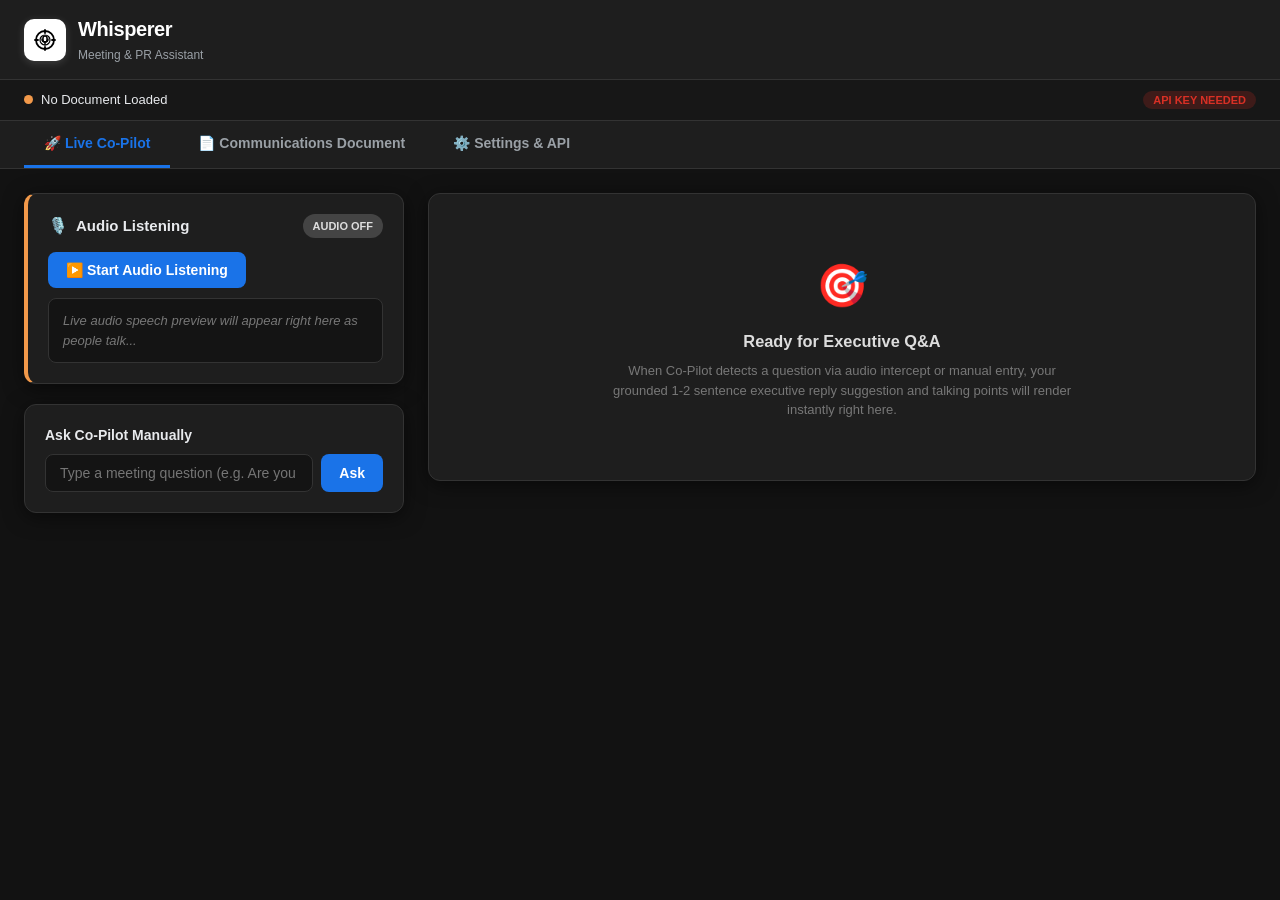
<file: index.html>
<!DOCTYPE html>
<html lang="en">
<head>
  <meta charset="UTF-8">
  <meta name="viewport" content="width=device-width, initial-scale=1.0">
  <title>Whisperer: PR Assistant (Standalone Executive Dashboard)</title>
  <link rel="stylesheet" href="styles.css">
</head>
<body>
  <div class="app-container">
    <!-- Header -->
    <header class="app-header">
      <div class="header-brand">
        <div class="logo-icon white-badge">
          <svg width="24" height="24" viewBox="0 0 24 24" fill="none" stroke="#000" stroke-width="2" stroke-linecap="round" stroke-linejoin="round">
            <circle cx="12" cy="12" r="9" stroke="#000" stroke-width="1.8"/>
            <circle cx="12" cy="12" r="5" stroke="#000" stroke-width="1.2"/>
            <line x1="12" y1="2" x2="12" y2="5" stroke="#000" stroke-width="1.8"/>
            <line x1="12" y1="19" x2="12" y2="22" stroke="#000" stroke-width="1.8"/>
            <line x1="2" y1="12" x2="5" y2="12" stroke="#000" stroke-width="1.8"/>
            <line x1="19" y1="12" x2="22" y2="12" stroke="#000" stroke-width="1.8"/>
            <rect x="10" y="8" width="4" height="6" rx="2" fill="#fff" stroke="#000" stroke-width="1.5"/>
            <path d="M9 11a3 3 0 0 0 6 0" stroke="#000" stroke-width="1.5"/>
            <line x1="12" y1="14" x2="12" y2="17" stroke="#000" stroke-width="1.5"/>
          </svg>
        </div>
        <div class="brand-text">
          <h1>Whisperer</h1>
          <span class="subtitle">Meeting & PR Assistant</span>
        </div>
      </div>
      <div class="header-actions"></div>
    </header>

    <!-- Status Bar -->
    <div class="status-bar">
      <div class="status-indicator">
        <span id="doc-status-dot" class="dot warning"></span>
        <span id="doc-status-text">No Document Loaded</span>
      </div>
      <div>
        <span id="api-badge" class="badge missing">API Key Needed</span>
      </div>
    </div>

    <!-- Navigation Tabs -->
    <nav class="tabs-nav">
      <button class="tab-btn active" data-tab="live-tab">🚀 Live Co-Pilot</button>
      <button class="tab-btn" data-tab="doc-tab">📄 Communications Document</button>
      <button class="tab-btn" data-tab="settings-tab">⚙️ Settings & API</button>
    </nav>

    <!-- Main Content Area -->
    <main class="content-area">
      <!-- LIVE CO-PILOT TAB -->
      <section id="live-tab" class="tab-content active">
        <div class="split-grid">
          <!-- Left Column: Audio Listening & Manual Q&A -->
          <div class="left-col">
            <!-- Audio Listening Control Card -->
            <div class="card audio-listener-card" id="audio-listener-card">
              <div class="card-header">
                <div style="display:flex; align-items:center; gap:8px;">
                  <span style="font-size:16px;">🎙️</span>
                  <span style="font-weight:600; font-size:15px;">Audio Listening</span>
                </div>
                <span class="badge badge-audio-off" id="audio-status-badge">Audio OFF</span>
              </div>
              <div style="display:flex; gap:8px; align-items:center; margin:10px 0;">
                <button class="btn btn-audio-start" id="start-audio-btn">▶️ Start Audio Listening</button>
                <button class="btn btn-audio-stop hidden" id="stop-audio-btn" style="background:#d93025; color:#fff;">⏹️ Stop Listening</button>
              </div>
              <div class="audio-live-preview" id="audio-live-preview">
                <i style="color:#777;">Live audio speech preview will appear right here as people talk...</i>
              </div>
            </div>

            <!-- Manual Question Input -->
            <div class="card">
              <label for="manual-question-input" style="font-weight:600; display:block; margin-bottom:8px;">Ask Co-Pilot Manually</label>
              <div style="display:flex; gap:8px;">
                <input type="text" id="manual-question-input" class="form-control" placeholder="Type a meeting question (e.g. Are you deprecating AMP?)...">
                <button id="ask-btn" class="btn btn-primary">Ask</button>
              </div>
            </div>
          </div>

          <!-- Right Column: Active Grounded Reply Card & Follow-ups -->
          <div class="right-col">
            <div id="active-reply-container" class="card" style="min-height:280px;">
              <div style="text-align:center; padding:40px 20px; color:#777;">
                <div style="font-size:42px; margin-bottom:12px;">🎯</div>
                <h3 style="color:#ddd; margin-bottom:8px;">Ready for Executive Q&A</h3>
                <p style="font-size:13px; max-width:460px; margin:0 auto; line-height:1.5;">
                  When Co-Pilot detects a question via audio intercept or manual entry, your grounded 1-2 sentence executive reply suggestion and talking points will render instantly right here.
                </p>
              </div>
            </div>

            <div id="followup-card-container"></div>
          </div>
        </div>
      </section>

      <!-- GROUNDING DOCUMENT TAB -->
      <section id="doc-tab" class="tab-content">
        <div class="card" style="max-width:900px; margin:0 auto;">
          <div class="card-header">
            <h3>Communications Document (PR & FAQ Grounding)</h3>
            <span id="doc-word-count" class="badge" style="background:#333; color:#aaa;">0 words</span>
          </div>
          <p style="color:#aaa; margin-bottom:16px;">
            Upload or paste your official press release, Q&A sheet, product launch briefing, or talking points to ground Gemini replies. Stored locally in your browser.
          </p>

          <div style="display:flex; gap:12px; margin-bottom:16px;">
            <label for="doc-file-input" class="btn btn-secondary" style="cursor:pointer;">
              📁 Upload Text File (.txt, .md, .json, .csv)
            </label>
            <input type="file" id="doc-file-input" accept=".txt,.md,.json,.csv,.html,.xml,text/plain" hidden>
            <button id="load-sample-doc-btn" class="btn btn-outline">⚡ Load Sample FAQ</button>
          </div>

          <div class="form-group">
            <label for="doc-text-input">Document Content</label>
            <textarea id="doc-text-input" class="form-control" rows="14" placeholder="Paste your grounded communications document text here..."></textarea>
          </div>

          <div style="display:flex; justify-content:space-between; align-items:center;">
            <span id="doc-last-updated" class="text-muted">Not saved</span>
            <button id="save-doc-btn" class="btn btn-primary">💾 Save Document</button>
          </div>
        </div>
      </section>

      <!-- SETTINGS & API TAB -->
      <section id="settings-tab" class="tab-content">
        <div class="card" style="max-width:700px; margin:0 auto;">
          <div class="card-header">
            <h3>Gemini API Configuration & Settings</h3>
          </div>
          <p style="color:#aaa; margin-bottom:20px;">
            Your API key and preferences are automatically saved in your browser's local storage (`localStorage`). No corporate extension rules can block or clear them.
          </p>

          <div class="form-group">
            <label for="api-key-input">Gemini API Key</label>
            <div style="display:flex; gap:8px;">
              <input type="password" id="api-key-input" class="form-control" placeholder="AIzaSy...">
              <button type="button" id="toggle-key-visibility" class="btn btn-secondary">👁️</button>
            </div>
            <span style="font-size:12px; color:#777; margin-top:4px; display:block;">Keystrokes auto-save instantly as you type or paste.</span>
          </div>

          <div class="form-group">
            <label for="model-select">Model Selection</label>
            <div style="display:flex; gap:8px;">
              <select id="model-select" class="form-control">
                <option value="gemini-2.0-flash">gemini-2.0-flash (Recommended - High Intelligence & Speed)</option>
                <option value="gemini-1.5-flash">gemini-1.5-flash</option>
                <option value="gemini-1.5-pro">gemini-1.5-pro</option>
              </select>
              <button type="button" id="fetch-models-btn" class="btn btn-secondary" style="white-space:nowrap;">🔄 Fetch Models</button>
            </div>
          </div>

          <div class="form-group" style="display:flex; align-items:center; gap:12px; margin-top:20px;">
            <input type="checkbox" id="auto-generate-toggle" checked style="width:18px; height:18px;">
            <label for="auto-generate-toggle" style="margin:0; cursor:pointer;">Automatically generate grounded replies when a question is detected</label>
          </div>

          <div style="display:flex; justify-content:space-between; margin-top:24px; border-top:1px solid #333; padding-top:16px;">
            <button type="button" id="test-connection-btn" class="btn btn-secondary">🔌 Test API Connection</button>
            <button type="button" id="save-settings-btn" class="btn btn-primary">💾 Save Settings</button>
          </div>
        </div>
      </section>
    </main>
  </div>

  <script type="module" src="app.js"></script>
</body>
</html>
</file>
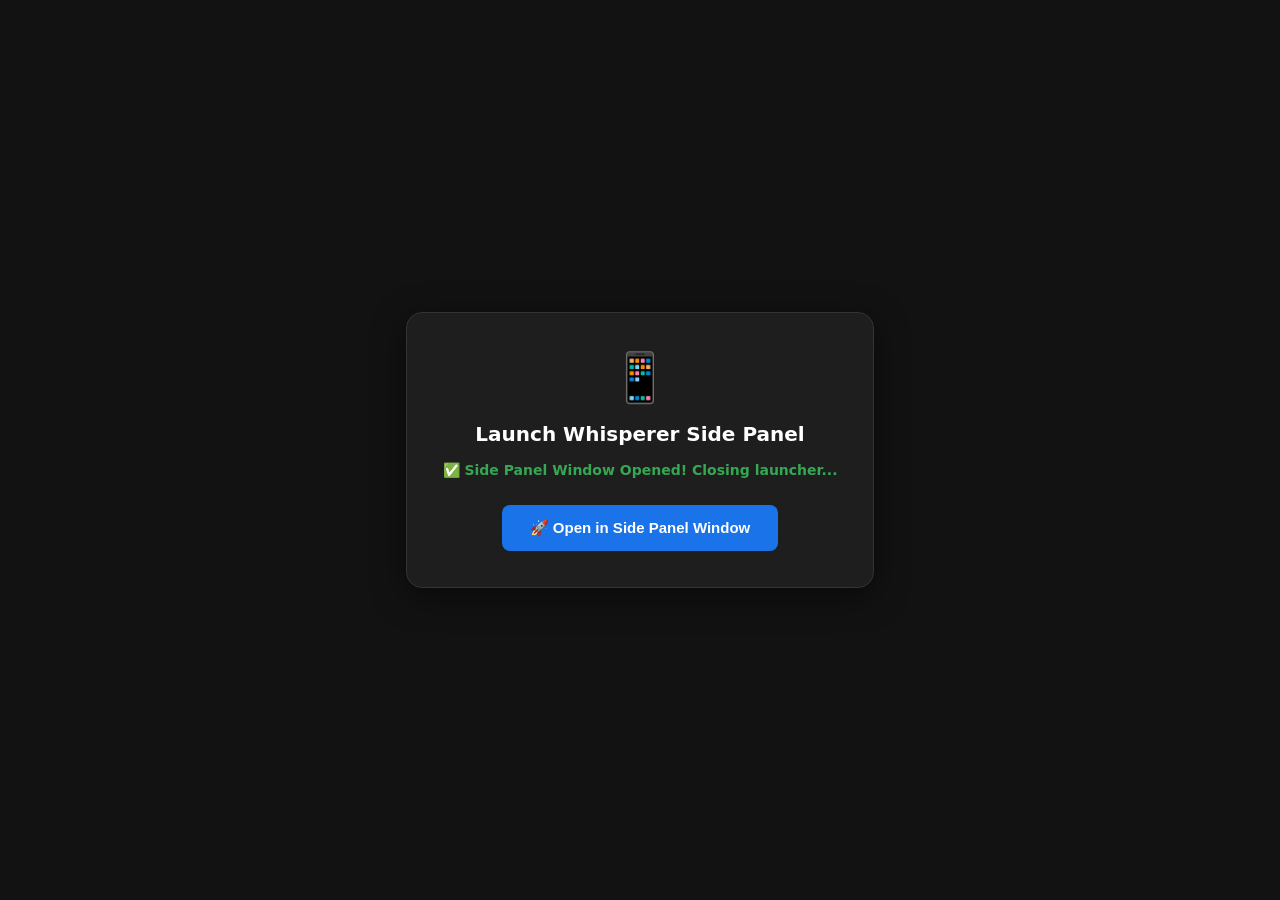
<file: launcher.html>
<!DOCTYPE html>
<html lang="en">
<head>
  <meta charset="UTF-8">
  <title>Launch Whisperer Side Panel</title>
  <style>
    body { font-family: system-ui, -apple-system, sans-serif; background: #121212; color: #fff; display: flex; flex-direction: column; align-items: center; justify-content: center; height: 100vh; margin: 0; }
    .card { background: #1e1e1e; border: 1px solid #333; border-radius: 16px; padding: 36px; text-align: center; max-width: 440px; box-shadow: 0 8px 32px rgba(0,0,0,0.5); }
    h1 { font-size: 20px; margin-bottom: 10px; }
    p { font-size: 14px; color: #aaa; margin-bottom: 24px; line-height: 1.5; }
    .btn { background: #1a73e8; color: #fff; font-weight: 600; font-size: 15px; padding: 14px 28px; border-radius: 8px; border: none; cursor: pointer; transition: background 0.2s; }
    .btn:hover { background: #1557b0; }
  </style>
</head>
<body>
  <div class="card">
    <div style="font-size: 48px; margin-bottom: 16px;">📱</div>
    <h1>Launch Whisperer Side Panel</h1>
    <p id="status-msg">Launching the Whisperer Executive Dashboard as a neat, vertical right-hand side panel window...</p>
    <button class="btn" onclick="openSidePanelAndClose()">🚀 Open in Side Panel Window</button>
  </div>
  <script>
    function openSidePanelAndClose() {
      const left = window.screen.availWidth - 460;
      const popup = window.open('whisperer_single_file.html', 'WhispererSidePanel', 'width=450,height=880,left=' + left + ',top=30,resizable=yes,scrollbars=yes,status=no,menubar=no,toolbar=no,location=no');
      if (popup) {
        document.getElementById('status-msg').innerHTML = '<span style="color:#34a853; font-weight:600;">✅ Side Panel Window Opened! Closing launcher...</span>';
        setTimeout(() => {
          try { window.close(); } catch(e) {}
        }, 300);
      } else {
        document.getElementById('status-msg').innerHTML = '<span style="color:#f2994a;">⚠️ Pop-up blocked by browser on auto-launch. Please click the button below:</span>';
      }
    }

    window.addEventListener('DOMContentLoaded', () => {
      setTimeout(openSidePanelAndClose, 150);
    });
  </script>
</body>
</html>
</file>
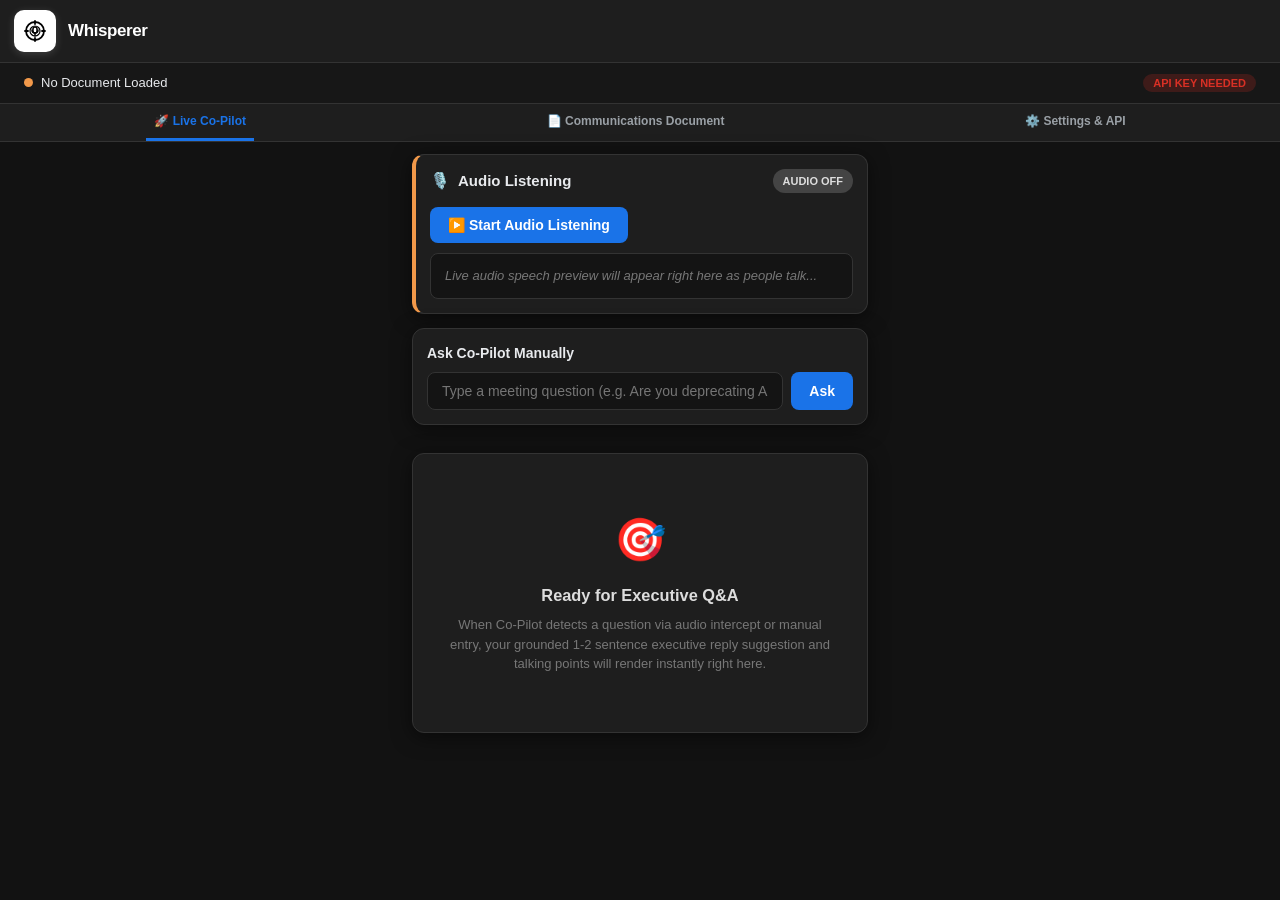
<file: whisperer_single_file.html>
<!DOCTYPE html>
<html lang="en">
<head>
  <meta charset="UTF-8">
  <meta name="viewport" content="width=device-width, initial-scale=1.0">
  <title>Whisperer: PR Assistant (Standalone Executive Dashboard)</title>
  <style>
:root {
  --primary-color: #1a73e8;
  --primary-hover: #1557b0;
  --primary-light: rgba(26, 115, 232, 0.15);
  --bg-color: #121212;
  --card-bg: #1e1e1e;
  --card-header-bg: #252525;
  --text-color: #e8eaed;
  --text-muted: #9aa0a6;
  --border-color: #333333;
  --radius: 12px;
  --shadow: 0 4px 20px rgba(0, 0, 0, 0.5);
  --success-color: #34a853;
  --warning-color: #f2994a;
  --danger-color: #d93025;
  --font-family: -apple-system, BlinkMacSystemFont, "Segoe UI", Roboto, Helvetica, Arial, sans-serif;
}

* {
  box-sizing: border-box;
  margin: 0;
  padding: 0;
}

body {
  font-family: var(--font-family);
  background-color: var(--bg-color);
  color: var(--text-color);
  font-size: 14px;
  line-height: 1.5;
  min-height: 100vh;
  display: flex;
  flex-direction: column;
}

/* Header */
.app-header {
  display: flex;
  align-items: center;
  justify-content: space-between;
  padding: 14px 24px;
  background-color: var(--card-bg);
  border-bottom: 1px solid var(--border-color);
  box-shadow: 0 2px 12px rgba(0,0,0,0.4);
}

.header-brand {
  display: flex;
  align-items: center;
  gap: 12px;
}

.logo-icon.white-badge {
  display: flex;
  align-items: center;
  justify-content: center;
  width: 42px;
  height: 42px;
  background: #ffffff;
  border-radius: 10px;
  box-shadow: 0 2px 8px rgba(255,255,255,0.15);
}

.brand-text h1 {
  font-size: 20px;
  font-weight: 700;
  color: #fff;
  letter-spacing: -0.4px;
}

.brand-text .subtitle {
  font-size: 12px;
  color: var(--text-muted);
  font-weight: 500;
}

.header-actions {
  display: flex;
  align-items: center;
  gap: 16px;
}

.btn-toggle {
  display: inline-flex;
  align-items: center;
  gap: 8px;
  padding: 8px 16px;
  border-radius: 20px;
  font-weight: 600;
  font-size: 13px;
  border: 1px solid transparent;
  cursor: pointer;
  transition: all 0.2s;
}

.btn-toggle.active {
  background: rgba(52, 168, 83, 0.15);
  color: #34a853;
  border-color: #34a853;
}

.btn-toggle.paused {
  background: rgba(242, 153, 74, 0.15);
  color: #f2994a;
  border-color: #f2994a;
}

/* Status Bar */
.status-bar {
  display: flex;
  align-items: center;
  justify-content: space-between;
  padding: 10px 24px;
  background-color: #171717;
  border-bottom: 1px solid var(--border-color);
  font-size: 13px;
}

.status-indicator {
  display: flex;
  align-items: center;
  gap: 8px;
}

.dot {
  width: 9px;
  height: 9px;
  border-radius: 50%;
  display: inline-block;
}

.dot.success { background-color: var(--success-color); box-shadow: 0 0 8px var(--success-color); }
.dot.warning { background-color: var(--warning-color); }
.dot.danger { background-color: var(--danger-color); }

.badge {
  padding: 3px 10px;
  border-radius: 12px;
  font-size: 11px;
  font-weight: 600;
  text-transform: uppercase;
}

.badge.connected { background-color: rgba(52, 168, 83, 0.2); color: var(--success-color); }
.badge.missing { background-color: rgba(217, 48, 37, 0.2); color: var(--danger-color); }

/* Navigation Tabs */
.tabs-nav {
  display: flex;
  background-color: var(--card-bg);
  border-bottom: 1px solid var(--border-color);
  padding: 0 24px;
  gap: 8px;
}

.tab-btn {
  background: none;
  border: none;
  padding: 14px 20px;
  font-size: 14px;
  font-weight: 600;
  color: var(--text-muted);
  cursor: pointer;
  display: flex;
  align-items: center;
  gap: 8px;
  border-bottom: 3px solid transparent;
  transition: all 0.2s;
}

.tab-btn:hover {
  color: var(--text-color);
}

.tab-btn.active {
  color: var(--primary-color);
  border-bottom-color: var(--primary-color);
}

/* Main Layout Grid */
.content-area {
  flex: 1;
  padding: 24px;
  max-width: 1400px;
  margin: 0 auto;
  width: 100%;
}

.tab-content {
  display: none;
}

.tab-content.active {
  display: block;
}

.split-grid {
  display: grid;
  grid-template-columns: 380px 1fr;
  gap: 24px;
  align-items: start;
}

@media (max-width: 1000px) {
  .split-grid {
    grid-template-columns: 1fr;
    gap: 16px;
  }
  .content-area {
    padding: 14px;
  }
  .app-header {
    padding: 10px 14px;
  }
  .tabs-nav {
    padding: 0 10px;
    overflow-x: auto;
  }
  .tab-btn {
    padding: 10px 12px;
    font-size: 13px;
    white-space: nowrap;
  }
  .card {
    padding: 14px;
    margin-bottom: 14px;
  }
}

/* Side Panel Layout Mode (Nice & Tidy Vertical Formatting) */
body.sidepanel-mode .content-area {
  max-width: 480px !important;
  padding: 12px !important;
}

body.sidepanel-mode .split-grid {
  grid-template-columns: 1fr !important;
  gap: 14px !important;
}

body.sidepanel-mode .app-header {
  padding: 10px 14px !important;
}

body.sidepanel-mode .brand-text h1 {
  font-size: 17px !important;
}

body.sidepanel-mode .brand-text .subtitle {
  display: none !important;
}

body.sidepanel-mode .tabs-nav {
  padding: 0 8px !important;
  justify-content: space-around !important;
}

body.sidepanel-mode .tab-btn {
  padding: 10px 8px !important;
  font-size: 12px !important;
}

body.sidepanel-mode .card {
  padding: 14px !important;
  margin-bottom: 14px !important;
}

/* Cards */
.card {
  background-color: var(--card-bg);
  border: 1px solid var(--border-color);
  border-radius: var(--radius);
  padding: 20px;
  margin-bottom: 20px;
  box-shadow: var(--shadow);
}

.card-header {
  display: flex;
  align-items: center;
  justify-content: space-between;
  margin-bottom: 14px;
}

.card-header h3 {
  font-size: 16px;
  font-weight: 600;
}

/* Audio Intercept Box */
.audio-listener-card {
  border-left: 4px solid var(--warning-color);
}

.audio-listener-card.listening {
  border-left-color: var(--success-color);
  box-shadow: 0 0 16px rgba(52, 168, 83, 0.15);
}

.badge-audio-off {
  background-color: #444;
  color: #ddd;
  font-size: 11px;
  padding: 4px 10px;
  border-radius: 12px;
}

.badge-audio-on {
  background-color: var(--success-color);
  color: #fff;
  font-size: 11px;
  padding: 4px 10px;
  border-radius: 12px;
  animation: pulse-badge 1.5s infinite;
}

@keyframes pulse-badge {
  0% { opacity: 1; }
  50% { opacity: 0.65; }
  100% { opacity: 1; }
}

.btn-audio-start {
  background: var(--primary-color);
  color: #fff;
  font-weight: 600;
  font-size: 13px;
  padding: 10px 18px;
  border-radius: 8px;
  border: none;
  cursor: pointer;
  display: inline-flex;
  align-items: center;
  gap: 8px;
  transition: background 0.2s;
}

.btn-audio-start:hover {
  background: var(--primary-hover);
}

.audio-live-preview {
  background: rgba(0, 0, 0, 0.35);
  border-radius: 8px;
  padding: 12px 14px;
  font-size: 13px;
  min-height: 44px;
  display: flex;
  align-items: center;
  word-break: break-word;
  border: 1px solid #333;
}

/* Live Feed & Reply Area */
.transcript-box {
  max-height: 340px;
  overflow-y: auto;
  background: #151515;
  border: 1px solid #2d2d2d;
  border-radius: 8px;
  padding: 12px;
  font-size: 13px;
}

.transcript-item {
  margin-bottom: 8px;
  padding-bottom: 8px;
  border-bottom: 1px solid #222;
  line-height: 1.4;
}

.transcript-item .speaker {
  font-weight: 600;
  color: #8ab4f8;
}

.transcript-item .time {
  color: #666;
  font-size: 11px;
}

/* Reply Card */
.reply-card {
  border-left: 5px solid #555;
}

.reply-card.state-ready {
  border-left-color: var(--primary-color);
  background: #23272e;
}

.reply-card.state-generating {
  border-left-color: var(--warning-color);
}

.reply-card.state-error {
  border-left-color: var(--danger-color);
}

.confidence-badge {
  padding: 4px 12px;
  border-radius: 14px;
  font-size: 12px;
  font-weight: 700;
}

.confidence-badge.conf-high { background: rgba(52, 168, 83, 0.25); color: #4ade80; }
.confidence-badge.conf-medium { background: rgba(242, 153, 74, 0.25); color: #fbbf24; }
.confidence-badge.conf-low { background: rgba(217, 48, 37, 0.25); color: #f87171; }

.detected-question {
  background: rgba(0, 0, 0, 0.25);
  padding: 12px 16px;
  border-radius: 8px;
  font-size: 15px;
  margin-bottom: 16px;
  border-left: 3px solid #666;
}

.suggested-reply-text {
  font-size: 17px;
  font-weight: 500;
  line-height: 1.5;
  color: #fff;
  margin-bottom: 14px;
}

.bullet-list {
  padding-left: 20px;
  margin-bottom: 16px;
}

.bullet-list li {
  margin-bottom: 6px;
  color: #ccc;
  font-size: 14px;
}

/* Form Controls */
.form-group {
  margin-bottom: 18px;
}

.form-group label {
  display: block;
  font-weight: 600;
  margin-bottom: 6px;
  font-size: 13px;
}

.form-control {
  width: 100%;
  padding: 10px 14px;
  background: #141414;
  border: 1px solid var(--border-color);
  border-radius: 8px;
  color: #fff;
  font-size: 14px;
  transition: border 0.2s;
}

.form-control:focus {
  outline: none;
  border-color: var(--primary-color);
}

.btn {
  display: inline-flex;
  align-items: center;
  justify-content: center;
  gap: 8px;
  padding: 10px 18px;
  border-radius: 8px;
  font-weight: 600;
  font-size: 14px;
  border: none;
  cursor: pointer;
  transition: all 0.2s;
}

.btn-primary { background: var(--primary-color); color: #fff; }
.btn-primary:hover { background: var(--primary-hover); }
.btn-secondary { background: #333; color: #fff; }
.btn-secondary:hover { background: #444; }
.btn-outline { background: transparent; border: 1px solid var(--border-color); color: var(--text-color); }
.btn-outline:hover { background: #2a2a2a; }

.hidden { display: none !important; }

</style>
</head>
<body>
  <div class="app-container">
    <!-- Header -->
    <header class="app-header">
      <div class="header-brand">
        <div class="logo-icon white-badge">
          <svg width="24" height="24" viewBox="0 0 24 24" fill="none" stroke="#000" stroke-width="2" stroke-linecap="round" stroke-linejoin="round">
            <circle cx="12" cy="12" r="9" stroke="#000" stroke-width="1.8"/>
            <circle cx="12" cy="12" r="5" stroke="#000" stroke-width="1.2"/>
            <line x1="12" y1="2" x2="12" y2="5" stroke="#000" stroke-width="1.8"/>
            <line x1="12" y1="19" x2="12" y2="22" stroke="#000" stroke-width="1.8"/>
            <line x1="2" y1="12" x2="5" y2="12" stroke="#000" stroke-width="1.8"/>
            <line x1="19" y1="12" x2="22" y2="12" stroke="#000" stroke-width="1.8"/>
            <rect x="10" y="8" width="4" height="6" rx="2" fill="#fff" stroke="#000" stroke-width="1.5"/>
            <path d="M9 11a3 3 0 0 0 6 0" stroke="#000" stroke-width="1.5"/>
            <line x1="12" y1="14" x2="12" y2="17" stroke="#000" stroke-width="1.5"/>
          </svg>
        </div>
        <div class="brand-text">
          <h1>Whisperer</h1>
          <span class="subtitle">Meeting & PR Assistant</span>
        </div>
      </div>
      <div class="header-actions"></div>
    </header>

    <!-- Status Bar -->
    <div class="status-bar">
      <div class="status-indicator">
        <span id="doc-status-dot" class="dot warning"></span>
        <span id="doc-status-text">No Document Loaded</span>
      </div>
      <div>
        <span id="api-badge" class="badge missing">API Key Needed</span>
      </div>
    </div>

    <!-- Navigation Tabs -->
    <nav class="tabs-nav">
      <button class="tab-btn active" data-tab="live-tab">🚀 Live Co-Pilot</button>
      <button class="tab-btn" data-tab="doc-tab">📄 Communications Document</button>
      <button class="tab-btn" data-tab="settings-tab">⚙️ Settings & API</button>
    </nav>

    <!-- Main Content Area -->
    <main class="content-area">
      <!-- LIVE CO-PILOT TAB -->
      <section id="live-tab" class="tab-content active">
        <div class="split-grid">
          <!-- Left Column: Audio Listening & Manual Q&A -->
          <div class="left-col">
            <!-- Audio Listening Control Card -->
            <div class="card audio-listener-card" id="audio-listener-card">
              <div class="card-header">
                <div style="display:flex; align-items:center; gap:8px;">
                  <span style="font-size:16px;">🎙️</span>
                  <span style="font-weight:600; font-size:15px;">Audio Listening</span>
                </div>
                <span class="badge badge-audio-off" id="audio-status-badge">Audio OFF</span>
              </div>
              <div style="display:flex; gap:8px; align-items:center; margin:10px 0;">
                <button class="btn btn-audio-start" id="start-audio-btn">▶️ Start Audio Listening</button>
                <button class="btn btn-audio-stop hidden" id="stop-audio-btn" style="background:#d93025; color:#fff;">⏹️ Stop Listening</button>
              </div>
              <div class="audio-live-preview" id="audio-live-preview">
                <i style="color:#777;">Live audio speech preview will appear right here as people talk...</i>
              </div>
            </div>

            <!-- Manual Question Input -->
            <div class="card">
              <label for="manual-question-input" style="font-weight:600; display:block; margin-bottom:8px;">Ask Co-Pilot Manually</label>
              <div style="display:flex; gap:8px;">
                <input type="text" id="manual-question-input" class="form-control" placeholder="Type a meeting question (e.g. Are you deprecating AMP?)...">
                <button id="ask-btn" class="btn btn-primary">Ask</button>
              </div>
            </div>
          </div>

          <!-- Right Column: Active Grounded Reply Card & Follow-ups -->
          <div class="right-col">
            <div id="active-reply-container" class="card" style="min-height:280px;">
              <div style="text-align:center; padding:40px 20px; color:#777;">
                <div style="font-size:42px; margin-bottom:12px;">🎯</div>
                <h3 style="color:#ddd; margin-bottom:8px;">Ready for Executive Q&A</h3>
                <p style="font-size:13px; max-width:460px; margin:0 auto; line-height:1.5;">
                  When Co-Pilot detects a question via audio intercept or manual entry, your grounded 1-2 sentence executive reply suggestion and talking points will render instantly right here.
                </p>
              </div>
            </div>

            <div id="followup-card-container"></div>
          </div>
        </div>
      </section>

      <!-- GROUNDING DOCUMENT TAB -->
      <section id="doc-tab" class="tab-content">
        <div class="card" style="max-width:900px; margin:0 auto;">
          <div class="card-header">
            <h3>Communications Document (PR & FAQ Grounding)</h3>
            <span id="doc-word-count" class="badge" style="background:#333; color:#aaa;">0 words</span>
          </div>
          <p style="color:#aaa; margin-bottom:16px;">
            Upload or paste your official press release, Q&A sheet, product launch briefing, or talking points to ground Gemini replies. Stored locally in your browser.
          </p>

          <div style="display:flex; gap:12px; margin-bottom:16px;">
            <label for="doc-file-input" class="btn btn-secondary" style="cursor:pointer;">
              📁 Upload Text File (.txt, .md, .json, .csv)
            </label>
            <input type="file" id="doc-file-input" accept=".txt,.md,.json,.csv,.html,.xml,text/plain" hidden>
            <button id="load-sample-doc-btn" class="btn btn-outline">⚡ Load Sample FAQ</button>
          </div>

          <div class="form-group">
            <label for="doc-text-input">Document Content</label>
            <textarea id="doc-text-input" class="form-control" rows="14" placeholder="Paste your grounded communications document text here..."></textarea>
          </div>

          <div style="display:flex; justify-content:space-between; align-items:center;">
            <span id="doc-last-updated" class="text-muted">Not saved</span>
            <button id="save-doc-btn" class="btn btn-primary">💾 Save Document</button>
          </div>
        </div>
      </section>

      <!-- SETTINGS & API TAB -->
      <section id="settings-tab" class="tab-content">
        <div class="card" style="max-width:700px; margin:0 auto;">
          <div class="card-header">
            <h3>Gemini API Configuration & Settings</h3>
          </div>
          <p style="color:#aaa; margin-bottom:20px;">
            Your API key and preferences are automatically saved in your browser's local storage.
          </p>

          <div class="form-group">
            <label for="api-key-input">Gemini API Key</label>
            <div style="display:flex; gap:8px;">
              <input type="password" id="api-key-input" class="form-control" placeholder="AIzaSy...">
              <button type="button" id="toggle-key-visibility" class="btn btn-secondary">👁️</button>
            </div>
            <span style="font-size:12px; color:#777; margin-top:4px; display:block;">Keystrokes auto-save instantly as you type or paste.</span>
          </div>

          <div class="form-group">
            <label for="model-select">Model Selection</label>
            <div style="display:flex; gap:8px;">
              <select id="model-select" class="form-control">
                <option value="gemini-2.0-flash">gemini-2.0-flash (Recommended - High Intelligence & Speed)</option>
                <option value="gemini-1.5-flash">gemini-1.5-flash</option>
                <option value="gemini-1.5-pro">gemini-1.5-pro</option>
              </select>
              <button type="button" id="fetch-models-btn" class="btn btn-secondary" style="white-space:nowrap;">🔄 Fetch Models</button>
            </div>
          </div>

          <div class="form-group" style="display:flex; align-items:center; gap:12px; margin-top:20px;">
            <input type="checkbox" id="auto-generate-toggle" checked style="width:18px; height:18px;">
            <label for="auto-generate-toggle" style="margin:0; cursor:pointer;">Automatically generate grounded replies when a question is detected</label>
          </div>

          <div style="display:flex; justify-content:space-between; margin-top:24px; border-top:1px solid #333; padding-top:16px;">
            <button type="button" id="test-connection-btn" class="btn btn-secondary">🔌 Test API Connection</button>
            <button type="button" id="save-settings-btn" class="btn btn-primary">💾 Save Settings</button>
          </div>
        </div>
      </section>
    </main>
  </div>

  <script>
/**
 * Gemini API Client Module for Whisperer Standalone Web App.
 * Handles high-grounded API requests, dynamic confidence scoring (0-100%),
 * fast model failover (`gemini-2.0-flash`), and robust JSON parsing.
 */

class GeminiApiClient {
  constructor(apiKey, model = 'gemini-1.5-flash') {
    this.apiKey = apiKey;
    this.model = model || 'gemini-1.5-flash';
    this.baseUrl = 'https://generativelanguage.googleapis.com/v1beta';
  }

  setApiKey(apiKey) {
    this.apiKey = apiKey;
  }

  setModel(model) {
    this.model = model;
  }

  /**
   * Fetches list of models supported by the current API Key.
   */
  async listAvailableModels() {
    if (!this.apiKey) {
      throw new Error('API Key is required to fetch models.');
    }

    const endpoint = `${this.baseUrl}/models?key=${this.apiKey}`;
    const response = await fetch(endpoint);

    if (!response.ok) {
      const errorData = await response.json().catch(() => ({}));
      throw new Error(errorData.error?.message || `Failed to fetch models (${response.status})`);
    }

    const data = await response.json();
    if (!data.models) return [];

    return data.models
      .filter(m => m.supportedGenerationMethods && m.supportedGenerationMethods.includes('generateContent'))
      .map(m => m.name.replace(/^models\//, ''));
  }

  /**
   * Generates a grounded suggested reply based strictly on the Communications Document.
   */
  async generateGroundedReply(question, speaker, documentContent, recentTranscript = []) {
    if (!this.apiKey) {
      throw new Error('Missing Gemini API Key. Please configure your API key in Settings.');
    }

    if (!documentContent || documentContent.trim().length === 0) {
      throw new Error('No Communications Document loaded. Please upload or paste a document first.');
    }

    const cleanModelName = this.model.replace(/^models\//, '');

    const systemInstruction = `You are an expert real-time Executive PR Co-Pilot during a live virtual meeting.
Your primary role is to give the speaker an INSTANT, GROUNDED, direct response based on the provided Communications Document.

CRITICAL GROUNDING & CONFIDENCE RULES:
1. Synthesize and generate your answer ('suggested_reply') based on the facts, themes, and information present in the Communications Document. Even if the exact question wording differs, use the relevant facts from the document to construct a helpful 1-2 sentence spoken reply.
2. Calculate a "confidence_score" as an INTEGER from 0 to 100 based on how explicitly and directly the document supports your answer:
   - 80 to 100: Direct, exact match in the document.
   - 40 to 79: Strongly supported or inferred from facts in the document.
   - 10 to 39: Partial context or related information.
   - 0 to 9: Not mentioned or completely unrelated to the document.
3. ONLY if the Communications Document has ZERO relevant facts or context about the question whatsoever, set "confidence_score": 0 and EXACTLY set "suggested_reply": "That is an interesting question. We will look into it and follow up with you directly after the meeting." Otherwise, ALWAYS provide a helpful, factual generated reply based on what the document does say!
4. DO NOT output HTML tags, markdown code blocks, or duplicate text. Return plain text strings only.
5. Keep 'suggested_reply' concise (1-2 sentences) for instant spoken delivery.
6. ALWAYS provide 1 logical 'anticipated_followup' question and its 'anticipated_followup_reply' so the executive is prepared for what comes next.

CRITICAL SCHEMA RULE:
In your JSON response, the 'suggested_reply' field MUST contain the ACTUAL generated spoken words that the executive should say out loud to answer the question. NEVER output placeholders, field names like 'suggested', or descriptions like 'string'.`;

    const contextSummary = recentTranscript.length > 0 
      ? recentTranscript.map(t => `${t.speaker || 'Unknown'}: ${t.text}`).slice(-3).join('\n')
      : 'None provided.';

    const userPrompt = `--- GROUNDING COMMUNICATIONS DOCUMENT ---
${documentContent.trim()}

--- RECENT MEETING CONTEXT ---
${contextSummary}

--- QUESTION TO ANSWER ---
Speaker: ${speaker}
Question: "${question}"

Generate the grounded reply in pure JSON format:`;

    const requestBody = {
      contents: [
        {
          role: 'user',
          parts: [{ text: userPrompt }]
        }
      ],
      systemInstruction: {
        parts: [{ text: systemInstruction }]
      },
      generationConfig: {
        temperature: 0.1,
        topP: 0.8,
        maxOutputTokens: 1024,
        responseMimeType: "application/json",
        responseSchema: {
          type: "OBJECT",
          properties: {
            suggested_reply: {
              type: "STRING",
              description: "The actual generated 1-2 sentence grounded factual answer extracted strictly from the Communications Document to be spoken out loud. Must never be empty, 'suggested', or a placeholder."
            },
            confidence_score: {
              type: "INTEGER",
              description: "An integer from 0 to 100 representing how strongly the document supports this answer."
            },
            confidence_reason: {
              type: "STRING",
              description: "Brief reason explaining why this score was assigned."
            },
            bullet_points: {
              type: "ARRAY",
              items: { type: "STRING" },
              description: "1 to 2 brief key talking points from the document supporting the answer."
            },
            anticipated_followup: {
              type: "STRING",
              description: "A logical follow-up question the reporter or analyst might ask next based on this topic."
            },
            anticipated_followup_reply: {
              type: "STRING",
              description: "The 1-2 sentence grounded suggested reply for that potential follow-up question."
            }
          },
          required: ["suggested_reply", "confidence_score", "bullet_points", "anticipated_followup", "anticipated_followup_reply"]
        }
      }
    };

    const data = await this.executeWithRetryAndFallback(requestBody);
    const textOutput = data.candidates?.[0]?.content?.parts?.[0]?.text;

    if (!textOutput) {
      throw new Error('Received an empty response from Gemini API.');
    }

    return this.parseAndCleanResponse(textOutput, question, speaker);
  }

  /**
   * Executes API request with fast retry backoff and ultra-fast model failover chain prioritizing `gemini-2.0-flash`.
   */
  async executeWithRetryAndFallback(requestBody) {
    const cleanPrimaryModel = this.model.replace(/^models\//, '');
    const modelsToTry = Array.from(new Set([cleanPrimaryModel, 'gemini-2.0-flash', 'gemini-1.5-flash', 'gemini-1.5-pro', 'gemini-1.5-flash-8b']));
    let lastErrorMessage = '';

    for (const modelName of modelsToTry) {
      const endpoint = `${this.baseUrl}/models/${modelName}:generateContent?key=${this.apiKey}`;
      
      for (let attempt = 1; attempt <= 2; attempt++) {
        try {
          const response = await fetch(endpoint, {
            method: 'POST',
            headers: { 'Content-Type': 'application/json' },
            body: JSON.stringify(requestBody)
          });

          if (response.ok) {
            if (modelName !== cleanPrimaryModel) {
              console.log(`[Whisperer] Auto-failed over for speed/availability to model: ${modelName}`);
            }
            return await response.json();
          }

          const errorData = await response.json().catch(() => ({}));
          const errorMessage = errorData.error?.message || `API error (${response.status}): ${response.statusText}`;
          lastErrorMessage = errorMessage;

          if (response.status === 404) {
            break;
          }

          if (response.status === 503 || response.status === 429 || response.status >= 500) {
            if (attempt < 2) {
              const delay = 200 + Math.floor(Math.random() * 150);
              console.warn(`[Whisperer] Model ${modelName} busy (${response.status}). Fast retry attempt 2 in ${delay}ms...`);
              await new Promise(r => setTimeout(r, delay));
              continue;
            } else {
              console.warn(`[Whisperer] ${modelName} busy after fast retry. Switching instantly to fallback model...`);
              break;
            }
          }

          throw new Error(errorMessage);
        } catch (err) {
          lastErrorMessage = err.message || 'Network fetch failed';
          if (attempt < 2 && (lastErrorMessage.includes('Failed to fetch') || lastErrorMessage.includes('Network'))) {
            await new Promise(r => setTimeout(r, 300));
            continue;
          }
          if (err.message && !err.message.includes('Failed to fetch') && !err.message.includes('Network')) {
            break;
          }
        }
      }
    }

    throw new Error(`Gemini API Request Failed after retries: ${lastErrorMessage || 'All models currently overloaded or unavailable.'}`);
  }

  /**
   * Safely parses Gemini JSON output and ensures exact standard reply when answer is not in document or when placeholder is echoed.
   */
  parseAndCleanResponse(textOutput, question, speaker) {
    const stripHtml = (str) => typeof str === 'string' ? str.replace(/<[^>]*>/g, '').trim() : '';

    let cleanJson = textOutput.trim();
    if (cleanJson.startsWith('```json')) {
      cleanJson = cleanJson.replace(/^```json\s*/, '').replace(/```$/, '').trim();
    } else if (cleanJson.startsWith('```')) {
      cleanJson = cleanJson.replace(/^```\s*/, '').replace(/```$/, '').trim();
    }

    let parsed = null;
    try {
      parsed = JSON.parse(cleanJson);
    } catch (e) {
      console.warn('JSON parse failed, attempting regex extraction:', e);
    }

    let suggestedReply = '';
    let confidenceScore = 85;
    let confidenceReason = '';
    let bulletPoints = [];
    let groundingSources = [];
    let anticipatedFollowup = '';
    let anticipatedFollowupReply = '';

    if (parsed && typeof parsed === 'object') {
      suggestedReply = parsed.suggested_reply || '';
      if (parsed.confidence_score !== undefined && parsed.confidence_score !== null) {
        confidenceScore = Number(parsed.confidence_score);
        if (isNaN(confidenceScore)) confidenceScore = 85;
      }
      confidenceReason = parsed.confidence_reason || '';
      bulletPoints = (parsed.bullet_points || []).map(stripHtml).filter(Boolean);
      groundingSources = (parsed.grounding_sources || []).map(stripHtml).filter(Boolean);
      anticipatedFollowup = stripHtml(parsed.anticipated_followup || '');
      anticipatedFollowupReply = stripHtml(parsed.anticipated_followup_reply || '');
    } else {
      const replyRegex = /"suggested_reply"\s*:\s*"((?:[^"\\]|\\.)*)"/s;
      const replyMatch = textOutput.match(replyRegex);
      if (replyMatch) {
        suggestedReply = replyMatch[1].replace(/\\"/g, '"').replace(/\\n/g, '\n');
      } else {
        const partialMatch = textOutput.match(/"suggested_reply"\s*:\s*"([^"]*)$/s);
        if (partialMatch) {
          suggestedReply = partialMatch[1].replace(/\\"/g, '"').replace(/\\n/g, '\n');
        } else {
          suggestedReply = textOutput
            .replace(/^[\s\S]*?"suggested_reply"\s*:\s*"?/i, '')
            .replace(/"?\s*,\s*"confidence_score"[\s\S]*$/i, '')
            .replace(/[{}"]/g, '')
            .trim();
        }
      }

      const confMatch = textOutput.match(/"confidence_score"\s*:\s*(\d+)/);
      if (confMatch) {
        confidenceScore = parseInt(confMatch[1], 10);
      }
    }

    const cleanedScore = Math.min(100, Math.max(0, confidenceScore));
    let finalReply = stripHtml(suggestedReply);

    const lowerReply = finalReply.toLowerCase().trim();
    const isBogusPlaceholder = !finalReply ||
      lowerReply === 'suggested' ||
      lowerReply === 'suggested reply' ||
      lowerReply === 'suggested_reply' ||
      lowerReply === 'string' ||
      lowerReply.startsWith('[insert') ||
      lowerReply.includes('concise direct spoken reply') ||
      lowerReply.includes('concise 1-2 sentence factual answer');

    const isNotCovered = cleanedScore <= 5 ||
      lowerReply.includes('not covered in') ||
      lowerReply.includes('not mentioned in') ||
      lowerReply.includes('does not cover') ||
      lowerReply.includes('does not mention');

    if (isBogusPlaceholder && !isNotCovered) {
      if (anticipatedFollowupReply && anticipatedFollowupReply.length > 15 && anticipatedFollowupReply.toLowerCase() !== 'suggested') {
        finalReply = anticipatedFollowupReply;
      } else if (bulletPoints && bulletPoints.length > 0) {
        finalReply = bulletPoints.join(' ');
      } else if (confidenceReason && confidenceReason.length > 15) {
        finalReply = confidenceReason;
      }
    }

    if (isNotCovered || !finalReply || finalReply.toLowerCase().trim() === 'suggested' || finalReply.toLowerCase().trim() === 'string') {
      finalReply = "That is an interesting question. We will look into it and follow up with you directly after the meeting.";
    }

    return {
      question,
      speaker,
      timestamp: new Date().toISOString(),
      suggestedReply: finalReply,
      confidenceScore: cleanedScore,
      confidenceReason,
      bulletPoints,
      groundingSources,
      anticipatedFollowup,
      anticipatedFollowupReply
    };
  }
}


/**
 * Document Processor Module for Whisperer Standalone Web App.
 * Handles parsing and storage of the grounded Communications Document using localStorage.
 */

class DocProcessor {
  constructor() {
    this.STORAGE_KEY = 'whisperer_active_doc';
  }

  processText(text, fileName = 'Uploaded Document') {
    if (!text || text.trim().length === 0) {
      throw new Error('Provided document text is empty.');
    }

    const cleanText = text.trim();
    const wordCount = cleanText.split(/\s+/).length;

    const sections = [];
    const lines = cleanText.split('\n');
    let currentSection = { header: 'General Overview', content: [] };

    const headerRegex = /^(?:#+\s+|[A-Z0-9.\-\s]{4,}:|^Q:\s*|^Question:\s*)/;

    lines.forEach((line) => {
      const trimmed = line.trim();
      if (headerRegex.test(trimmed) && trimmed.length < 100) {
        if (currentSection.content.length > 0) {
          sections.push({
            header: currentSection.header,
            content: currentSection.content.join('\n').trim()
          });
        }
        currentSection = { header: trimmed.replace(/^#+\s*/, ''), content: [] };
      } else {
        currentSection.content.push(line);
      }
    });

    if (currentSection.content.length > 0) {
      sections.push({
        header: currentSection.header,
        content: currentSection.content.join('\n').trim()
      });
    }

    return {
      rawText: cleanText,
      wordCount,
      fileName,
      updatedAt: new Date().toISOString(),
      sections
    };
  }

  saveToStorage(docObj) {
    try {
      localStorage.setItem(this.STORAGE_KEY, JSON.stringify(docObj));
      return docObj;
    } catch (e) {
      console.error('Failed to save document to localStorage:', e);
      throw new Error('Storage quota exceeded or unavailable when saving document.');
    }
  }

  loadFromStorage() {
    try {
      const data = localStorage.getItem(this.STORAGE_KEY);
      if (!data) return null;
      return JSON.parse(data);
    } catch (e) {
      console.error('Failed to load document from localStorage:', e);
      return null;
    }
  }

  clearStorage() {
    localStorage.removeItem(this.STORAGE_KEY);
  }
}


/**
 * Question Detector Module for Whisperer Standalone Web App.
 * Analyzes real-time transcript entries, detects interrogative structures and key PR topics,
 * buffers incomplete fragments, and triggers grounded replies reliably without losing questions.
 */

class QuestionDetector {
  constructor(options = {}) {
    this.minQuestionLength = options.minQuestionLength || 6;
    this.debounceMs = options.debounceMs || 800;
    this.onQuestionDetected = options.onQuestionDetected || (() => {});
    this.recentQuestions = new Set();
    this.debounceTimer = null;
    this.pendingEntry = null;
  }

  processTranscriptEntry(entry) {
    if (!entry || !entry.text) return;
    const text = entry.text.trim();
    if (text.length < this.minQuestionLength) return;

    if (this.isLikelyQuestion(text)) {
      this.triggerQuestionDetection(entry);
    }
  }

  isLikelyQuestion(text) {
    if (text.endsWith('?')) return true;

    const lower = text.toLowerCase().trim();

    // Universal interrogative & PR topic triggers
    const triggerPhrases = [
      'can you', 'could you', 'would you', 'will you', 'are you', 'do you', 'did you', 'have you', 'should you',
      'can we', 'could we', 'would we', 'will we', 'are we', 'do we', 'did we', 'have we', 'should we',
      'will our', 'does our', 'has our', 'is our', 'are our',
      'what is', 'what are', 'what about', 'what do', 'what does', 'what will', 'what impact',
      'why is', 'why are', 'why do', 'why does', 'why did', 'why would',
      'how does', 'how do', 'how will', 'how much', 'how can', 'how are', 'how is',
      'when will', 'where is', 'who is', 'who will',
      'is there', 'is it true', 'is that', 'are there',
      'any updates', 'any impact', 'traffic impact', 'monetization', 'cpm', 'amp', 'deprecat',
      'i wanted to ask', 'could you explain', 'can you explain', 'question about'
    ];

    for (const phrase of triggerPhrases) {
      if (lower.startsWith(phrase) || lower.includes('. ' + phrase) || lower.includes(', ' + phrase) || lower.includes(' ' + phrase + ' ')) {
        return true;
      }
    }

    return false;
  }

  triggerQuestionDetection(entry) {
    const normalizedText = entry.text.toLowerCase().replace(/[^a-z0-9]/g, '').slice(0, 45);
    if (this.recentQuestions.has(normalizedText)) {
      return;
    }

    this.pendingEntry = entry;

    if (this.debounceTimer) {
      clearTimeout(this.debounceTimer);
    }

    this.debounceTimer = setTimeout(() => {
      if (!this.pendingEntry) return;
      const targetEntry = this.pendingEntry;
      this.pendingEntry = null;

      const norm = targetEntry.text.toLowerCase().replace(/[^a-z0-9]/g, '').slice(0, 45);
      if (this.recentQuestions.has(norm)) return;

      this.recentQuestions.add(norm);
      setTimeout(() => {
        this.recentQuestions.delete(norm);
      }, 20000);

      this.onQuestionDetected({
        speaker: targetEntry.speaker || 'Unknown Speaker',
        text: targetEntry.text,
        timestamp: targetEntry.timestamp || Date.now(),
        confidence: targetEntry.text.endsWith('?') ? 0.95 : 0.88
      });
    }, this.debounceMs);
  }
}


/**
 * Main UI Application Controller for Whisperer Standalone Executive Dashboard.
 * Integrates Web Speech API, Question Detector, Doc Processor, and Gemini API.
 */





const docProcessor = new DocProcessor();
let questionDetector = null;
let recentTranscript = [];
let copilotActive = true;
let speechRecognizer = null;
let isAudioListening = false;

// Initialize app
window.addEventListener('DOMContentLoaded', async () => {
  initTabs();
  initEventListeners();
  await loadStoredState();

  questionDetector = new QuestionDetector({
    minQuestionLength: 6,
    debounceMs: 800,
    onQuestionDetected: async (questionObj) => {
      console.log('[Whisperer] Question Detected:', questionObj);

      if (!copilotActive) {
        renderPausedNotice(questionObj.text);
        return;
      }

      renderDetectedQuestionNotice(questionObj);
      await processAndGenerateReply(questionObj.text, questionObj.speaker);
    }
  });

  initAudioListener();
});

/* Tabs Management */
function initTabs() {
  const buttons = document.querySelectorAll('.tab-btn');
  buttons.forEach(btn => {
    btn.addEventListener('click', () => {
      buttons.forEach(b => b.classList.remove('active'));
      document.querySelectorAll('.tab-content').forEach(c => c.classList.remove('active'));

      btn.classList.add('active');
      const targetId = btn.getAttribute('data-tab');
      const targetEl = document.getElementById(targetId);
      if (targetEl) targetEl.classList.add('active');
    });
  });
}

/* Event Listeners */
function initEventListeners() {
  document.getElementById('save-doc-btn').addEventListener('click', saveDocument);
  document.getElementById('load-sample-doc-btn').addEventListener('click', loadSampleDoc);
  document.getElementById('doc-file-input').addEventListener('change', handleFileUpload);

  document.getElementById('ask-btn').addEventListener('click', submitManualQuestion);
  document.getElementById('manual-question-input').addEventListener('keypress', (e) => {
    if (e.key === 'Enter') submitManualQuestion();
  });

  document.getElementById('save-settings-btn').addEventListener('click', () => saveSettings(false));
  document.getElementById('test-connection-btn').addEventListener('click', testApiConnection);
  document.getElementById('fetch-models-btn').addEventListener('click', fetchAuthorizedModels);
  document.getElementById('toggle-key-visibility').addEventListener('click', toggleApiKeyVisibility);

  // Silent auto-save across input actions
  document.getElementById('api-key-input').addEventListener('input', (e) => {
    updateApiBadge(e.target.value.trim());
    saveSettings(true);
  });
  document.getElementById('api-key-input').addEventListener('change', () => saveSettings(true));
  document.getElementById('api-key-input').addEventListener('blur', () => saveSettings(true));
  document.getElementById('model-select').addEventListener('change', () => saveSettings(true));
  document.getElementById('auto-generate-toggle').addEventListener('change', () => saveSettings(true));

  // Always format as a neat, tidy Side Panel (`sidepanel-mode`) by default
  document.body.classList.add('sidepanel-mode');
}

/* State Persistence & Loader */
async function loadStoredState() {
  try {
    const settingsRaw = localStorage.getItem('whisperer_settings');
    if (settingsRaw) {
      const s = JSON.parse(settingsRaw);
      document.getElementById('api-key-input').value = s.apiKey || '';
      document.getElementById('model-select').value = s.model || 'gemini-2.0-flash';
      document.getElementById('auto-generate-toggle').checked = s.autoGenerate !== false;
      updateApiBadge(s.apiKey);
    }

    const docObj = docProcessor.loadFromStorage();
    if (docObj && docObj.rawText) {
      document.getElementById('doc-text-input').value = docObj.rawText;
      updateDocStatus(true, docObj);
    } else {
      updateDocStatus(false);
    }
  } catch (e) {
    console.warn('Failed loading stored state:', e);
  }
}

function updateApiBadge(apiKey) {
  const badge = document.getElementById('api-badge');
  if (!apiKey || apiKey.length < 10) {
    badge.className = 'badge missing';
    badge.textContent = 'API Key Needed';
  } else {
    badge.className = 'badge connected';
    badge.textContent = 'API Ready';
  }
}

function updateDocStatus(loaded, metadata = null) {
  const dot = document.getElementById('doc-status-dot');
  const text = document.getElementById('doc-status-text');
  const countBadge = document.getElementById('doc-word-count');
  const updatedText = document.getElementById('doc-last-updated');

  if (loaded && metadata) {
    dot.className = 'dot success';
    text.textContent = `Doc Active: ${metadata.fileName}`;
    countBadge.textContent = `${metadata.wordCount} words`;
    updatedText.textContent = `Last saved: ${new Date(metadata.updatedAt).toLocaleTimeString()}`;
  } else {
    dot.className = 'dot warning';
    text.textContent = 'No Document Loaded';
    countBadge.textContent = '0 words';
    updatedText.textContent = 'Not saved';
  }
}

/* Document Upload & Sample Loader */
function saveDocument() {
  const text = document.getElementById('doc-text-input').value.trim();
  if (!text) {
    alert('Please enter or paste document text before saving.');
    return;
  }

  try {
    const docObj = docProcessor.processText(text, 'Communications_Document.txt');
    docProcessor.saveToStorage(docObj);
    updateDocStatus(true, docObj);
    alert('✅ Communications Document saved and indexed successfully!');
  } catch (e) {
    alert(`❌ Failed saving document: ${e.message}`);
  }
}

function loadSampleDoc() {
  const sampleText = `# Q&A Briefing: AMP Deprecation & Monetization Impact

Q: Are you guys deprecating AMP?
A: No immediate action is required. Your existing AMP pages will continue to be indexed normally by Google Search. However, we are evolving our page experience requirements, and AMP is no longer mandatory to qualify for Top Stories carousel inclusion.

Q: Should we expect significant traffic impact due to the AMP viewer being deprecated?
A: No, we do not expect any negative traffic impact. Pages that meet Core Web Vitals standards will receive the exact same visibility across Search regardless of whether they use AMP or standard HTML.

Q: I fear our monetization might take a hit. How does this change impact our CPM?
A: Our CPM and overall ad serving efficiency are not impacted by this update. Publishers shifting from AMP to fast responsive HTML frequently observe higher ad flexibility and stable or improved CPM performance across programmatic channels.

Q: We use AMP right now. Do we have to change anything immediately?
A: No immediately required changes. You may continue serving AMP pages as normal. Over time, we recommend focusing on optimizing Core Web Vitals across your entire domain rather than maintaining separate AMP templates.`;

  document.getElementById('doc-text-input').value = sampleText;
  const docObj = docProcessor.processText(sampleText, 'Sample_FAQ_Briefing.txt');
  docProcessor.saveToStorage(docObj);
  updateDocStatus(true, docObj);
  alert('⚡ Sample FAQ loaded cleanly!');
}

function handleFileUpload(event) {
  const file = event.target.files?.[0];
  if (!file) return;

  const reader = new FileReader();
  reader.onload = (e) => {
    const text = e.target?.result;
    if (typeof text === 'string') {
      document.getElementById('doc-text-input').value = text;
      const docObj = docProcessor.processText(text, file.name);
      docProcessor.saveToStorage(docObj);
      updateDocStatus(true, docObj);
    }
  };
  reader.readAsText(file);
  event.target.value = '';
}

/* Settings Management */
function saveSettings(silent = false) {
  const apiKey = document.getElementById('api-key-input').value.trim();
  const model = document.getElementById('model-select').value;
  const autoGenerate = document.getElementById('auto-generate-toggle').checked;

  const s = { apiKey, model, autoGenerate };
  localStorage.setItem('whisperer_settings', JSON.stringify(s));
  updateApiBadge(apiKey);

  if (!silent) {
    alert('Settings saved successfully!');
  }
}

async function testApiConnection() {
  const apiKey = document.getElementById('api-key-input').value.trim();
  const model = document.getElementById('model-select').value;

  if (!apiKey) {
    alert('Please enter a Gemini API Key to test.');
    return;
  }

  const btn = document.getElementById('test-connection-btn');
  btn.textContent = 'Testing...';

  try {
    const endpoint = `https://generativelanguage.googleapis.com/v1beta/models/${model}:generateContent?key=${apiKey}`;
    const res = await fetch(endpoint, {
      method: 'POST',
      headers: { 'Content-Type': 'application/json' },
      body: JSON.stringify({ contents: [{ parts: [{ text: 'Hello' }] }] })
    });

    if (res.ok) {
      updateApiBadge(apiKey);
      saveSettings(true);
      alert('✅ Gemini API Connection Successful!');
    } else {
      const err = await res.json().catch(() => ({}));
      alert(`❌ API Error (${res.status}): ${err.error?.message || res.statusText}`);
    }
  } catch (e) {
    alert(`❌ Connection failed: ${e.message}`);
  } finally {
    btn.textContent = '🔌 Test API Connection';
  }
}

function toggleApiKeyVisibility() {
  const input = document.getElementById('api-key-input');
  input.type = input.type === 'password' ? 'text' : 'password';
}

async function fetchAuthorizedModels() {
  const apiKey = document.getElementById('api-key-input').value.trim();
  if (!apiKey) {
    alert('Please enter your Gemini API Key first.');
    return;
  }

  const btn = document.getElementById('fetch-models-btn');
  btn.textContent = '🔄 Fetching...';

  try {
    const client = new GeminiApiClient(apiKey);
    const models = await client.listAvailableModels();

    if (!models || models.length === 0) {
      alert('No generateContent models found for this API Key.');
      return;
    }

    const select = document.getElementById('model-select');
    select.innerHTML = models.map(m => `<option value="${m}">${m}</option>`).join('');
    saveSettings(true);
    alert(`✅ Successfully loaded ${models.length} authorized models for your key! Selected: ${models[0]}`);
  } catch (err) {
    alert(`❌ Failed to fetch models: ${err.message}`);
  } finally {
    btn.textContent = '🔄 Fetch Models';
  }
}

/* Manual Question & Reply Generation */
function submitManualQuestion() {
  const input = document.getElementById('manual-question-input');
  const questionText = input.value.trim();
  if (!questionText) return;

  renderGeneratingReply(questionText, 'User');
  input.value = '';
  processAndGenerateReply(questionText, 'User');
}

async function processAndGenerateReply(questionText, speaker) {
  const settingsRaw = localStorage.getItem('whisperer_settings');
  const settings = settingsRaw ? JSON.parse(settingsRaw) : {};

  if (!settings.apiKey) {
    renderErrorCard('Missing Gemini API Key. Please enter your API key in Settings.');
    return;
  }

  const docObj = docProcessor.loadFromStorage();
  if (!docObj || !docObj.rawText) {
    renderErrorCard('No Communications Document loaded. Please upload or paste your document.');
    return;
  }

  renderGeneratingReply(questionText, speaker);

  try {
    const client = new GeminiApiClient(settings.apiKey, settings.model || 'gemini-2.0-flash');
    const reply = await client.generateGroundedReply(
      questionText,
      speaker,
      docObj.rawText,
      recentTranscript
    );

    renderSuggestedReplyCard(reply);
  } catch (error) {
    console.error('[Whisperer] Reply error:', error);
    renderErrorCard(error.message || 'Failed to generate grounded reply.');
  }
}

/* Web Speech API Live Audio Intercept Engine */
function initAudioListener() {
  const startBtn = document.getElementById('start-audio-btn');
  const stopBtn = document.getElementById('stop-audio-btn');
  const badge = document.getElementById('audio-status-badge');
  const preview = document.getElementById('audio-live-preview');
  const card = document.getElementById('audio-listener-card');

  if (!startBtn || !stopBtn) return;

  const SpeechRecognition = window.SpeechRecognition || window.webkitSpeechRecognition;
  if (!SpeechRecognition) {
    preview.innerHTML = '<span style="color:#d93025;">❌ Web Speech API is not supported in this browser window. Please use desktop Chrome.</span>';
    startBtn.disabled = true;
    return;
  }

  startBtn.addEventListener('click', () => {
    try {
      if (!speechRecognizer) {
        speechRecognizer = new SpeechRecognition();
        speechRecognizer.continuous = true;
        speechRecognizer.interimResults = true;
        speechRecognizer.lang = 'en-US';

        speechRecognizer.onstart = () => {
          isAudioListening = true;
          copilotActive = true;
          badge.className = 'badge badge-audio-on';
          badge.textContent = '🟢 Listening to Audio';
          card.classList.add('listening');
          startBtn.classList.add('hidden');
          stopBtn.classList.remove('hidden');
          preview.innerHTML = '<span style="color:#34a853; font-weight:500;">🎙️ Microphone active! Speak or play meeting audio to transcribe...</span>';
        };

        speechRecognizer.onresult = (event) => {
          let interimTranscript = '';
          let finalTranscript = '';

          for (let i = event.resultIndex; i < event.results.length; ++i) {
            if (event.results[i].isFinal) {
              finalTranscript += event.results[i][0].transcript;
            } else {
              interimTranscript += event.results[i][0].transcript;
            }
          }

          if (interimTranscript) {
            preview.innerHTML = `<b>Live Speech:</b> <span style="color:#aaa;">"${escapeHtml(interimTranscript)}"</span>`;
          }

          if (finalTranscript && finalTranscript.trim().length > 3) {
            const cleanText = finalTranscript.trim();
            preview.innerHTML = `<b>Last Captured:</b> <span style="color:#34a853;">"${escapeHtml(cleanText)}"</span>`;
            
            const entry = {
              speaker: 'Audio Intercept',
              text: cleanText,
              timestamp: Date.now(),
              source: 'WEB_SPEECH_API'
            };

            appendTranscriptFeed(entry);
            if (copilotActive && questionDetector) {
              questionDetector.processTranscriptEntry(entry);
            }
          }
        };

        speechRecognizer.onerror = (event) => {
          console.warn('[Whisperer] Audio Listener Error:', event.error);
          if (event.error === 'not-allowed' || event.error === 'service-not-allowed') {
            isAudioListening = false;
            copilotActive = false;
            badge.className = 'badge badge-audio-off';
            badge.textContent = 'Permission Denied';
            card.classList.remove('listening');
            startBtn.classList.remove('hidden');
            stopBtn.classList.add('hidden');
            preview.innerHTML = '<span style="color:#d93025;">❌ Microphone access denied. Please allow microphone permissions in Chrome settings.</span>';
          }
        };

        speechRecognizer.onend = () => {
          if (isAudioListening) {
            setTimeout(() => {
              if (isAudioListening && speechRecognizer) {
                try { speechRecognizer.start(); } catch (e) {}
              }
            }, 250);
          } else {
            copilotActive = false;
            badge.className = 'badge badge-audio-off';
            badge.textContent = 'Audio OFF';
            card.classList.remove('listening');
            startBtn.classList.remove('hidden');
            stopBtn.classList.add('hidden');
            preview.innerHTML = '<i style="color:#777;">Audio listening stopped. Click Start to resume.</i>';
          }
        };
      }

      speechRecognizer.start();
    } catch (e) {
      console.error('[Whisperer] Speech start failed:', e);
    }
  });

  stopBtn.addEventListener('click', () => {
    isAudioListening = false;
    copilotActive = false;
    if (speechRecognizer) {
      try { speechRecognizer.stop(); } catch (e) {}
    }
    badge.className = 'badge badge-audio-off';
    badge.textContent = 'Audio OFF';
    card.classList.remove('listening');
    startBtn.classList.remove('hidden');
    stopBtn.classList.add('hidden');
    preview.innerHTML = '<i style="color:#777;">Audio listening stopped. Click Start to resume.</i>';
  });
}

/* UI Rendering Helpers */
function appendTranscriptFeed(entry) {
  recentTranscript.push(entry);
  if (recentTranscript.length > 25) recentTranscript.shift();

  const feed = document.getElementById('live-transcript-feed');
  if (!feed) return;

  if (feed.querySelector('div[style*="text-align:center"]')) {
    feed.innerHTML = '';
  }

  const item = document.createElement('div');
  item.className = 'transcript-item';
  const timeStr = new Date(entry.timestamp).toLocaleTimeString([], { hour: '2-digit', minute: '2-digit', second: '2-digit' });
  item.innerHTML = `<span class="speaker">${entry.speaker}</span> <span class="time">[${timeStr}]</span>: ${entry.text}`;
  feed.appendChild(item);
  feed.scrollTop = feed.scrollHeight;
}

function renderDetectedQuestionNotice(questionObj) {
  const container = document.getElementById('active-reply-container');
  container.className = 'card reply-card state-generating';
  container.innerHTML = `
    <div class="card-header">
      <span class="badge" style="background:#f2994a; color:#fff;">⚡ Question Detected</span>
      <span style="font-weight:600; color:#aaa;">${questionObj.speaker}</span>
    </div>
    <div class="detected-question">"${escapeHtml(questionObj.text)}"</div>
    <div style="padding:12px 0; color:#aaa;">Checking Communications Document...</div>
  `;
}

function renderGeneratingReply(question, speaker) {
  const container = document.getElementById('active-reply-container');
  container.className = 'card reply-card state-generating';
  container.innerHTML = `
    <div class="card-header">
      <span class="badge" style="background:#f2994a; color:#fff;">🔄 Generating Reply...</span>
      <span style="font-weight:600; color:#aaa;">${speaker || 'Speaker'}</span>
    </div>
    <div class="detected-question">"${escapeHtml(question)}"</div>
    <div style="padding:12px 0; color:#aaa;">Synthesizing grounded executive response from document facts...</div>
  `;
}

function renderPausedNotice(question) {
  const container = document.getElementById('active-reply-container');
  container.className = 'card reply-card';
  container.innerHTML = `
    <div class="card-header">
      <span class="badge" style="background:#555; color:#ddd;">⏸️ Audio Listening Paused</span>
    </div>
    <div class="detected-question">"${escapeHtml(question)}"</div>
    <div style="padding:12px 0; color:#aaa; font-size:13px;">
      Question detected while listening is stopped. Click <b>▶️ Start Audio Listening</b> above to resume automatic reply generation.
    </div>
  `;
}

function renderErrorCard(errorMessage) {
  const container = document.getElementById('active-reply-container');
  container.className = 'card reply-card state-error';
  container.innerHTML = `
    <div class="card-header">
      <span class="badge" style="background:#d93025; color:#fff;">⚠️ Generation Error</span>
    </div>
    <div style="padding:12px 0; color:#f87171;">${escapeHtml(errorMessage)}</div>
  `;
}

function renderSuggestedReplyCard(replyObj) {
  const container = document.getElementById('active-reply-container');
  container.className = 'card reply-card state-ready';

  let scoreClass = 'conf-high';
  if (replyObj.confidenceScore < 70 && replyObj.confidenceScore >= 40) scoreClass = 'conf-medium';
  if (replyObj.confidenceScore < 40) scoreClass = 'conf-low';

  const bulletsHtml = (replyObj.bulletPoints && replyObj.bulletPoints.length > 0)
    ? `<ul class="bullet-list">${replyObj.bulletPoints.map(b => `<li>${escapeHtml(b)}</li>`).join('')}</ul>`
    : '';

  container.innerHTML = `
    <div class="card-header">
      <span class="badge" style="background:#1a73e8; color:#fff;">🎯 Grounded Reply Suggestion</span>
      <span class="confidence-badge ${scoreClass}">Grounded Confidence: ${replyObj.confidenceScore}%</span>
    </div>
    <div class="detected-question">
      <b>${escapeHtml(replyObj.speaker || 'Question')}:</b> "${escapeHtml(replyObj.question || '')}"
    </div>
    <div class="suggested-reply-text">${escapeHtml(replyObj.suggestedReply)}</div>
    ${bulletsHtml}
    <div style="margin-top:16px;">
      <button class="btn btn-secondary copy-reply-btn">📋 Copy Reply</button>
    </div>
  `;

  container.querySelector('.copy-reply-btn').addEventListener('click', (e) => {
    navigator.clipboard.writeText(replyObj.suggestedReply);
    e.target.textContent = '✅ Copied!';
    setTimeout(() => { e.target.textContent = '📋 Copy Reply'; }, 2000);
  });

  const followupContainer = document.getElementById('followup-card-container');
  if (replyObj.anticipatedFollowup && replyObj.anticipatedFollowupReply && followupContainer) {
    followupContainer.innerHTML = `
      <div class="card" style="border-left: 4px solid #8ab4f8; margin-top:20px; background:#181c24;">
        <div class="card-header" style="margin-bottom:10px;">
          <span style="font-weight:700; color:#8ab4f8; font-size:14px;">🔮 Potential Follow-Up Question & Suggested Reply</span>
        </div>
        <div style="font-size:14px; margin-bottom:10px; color:#ddd;"><b>If asked next:</b> "${escapeHtml(replyObj.anticipatedFollowup)}"</div>
        <div style="font-size:15px; color:#fff; font-weight:500; margin-bottom:14px;"><b>Suggested Reply:</b> "${escapeHtml(replyObj.anticipatedFollowupReply)}"</div>
        <div>
          <button class="btn btn-secondary copy-followup-btn" style="font-size:13px; padding:6px 14px;">📋 Copy Follow-Up Reply</button>
        </div>
      </div>
    `;

    const followupBtn = followupContainer.querySelector('.copy-followup-btn');
    if (followupBtn) {
      followupBtn.addEventListener('click', (e) => {
        navigator.clipboard.writeText(replyObj.anticipatedFollowupReply);
        e.target.textContent = '✅ Copied!';
        setTimeout(() => { e.target.textContent = '📋 Copy Follow-Up Reply'; }, 2000);
      });
    }
  } else if (followupContainer) {
    followupContainer.innerHTML = '';
  }
}

function escapeHtml(str) {
  if (!str) return '';
  return str
    .replace(/&/g, '&amp;')
    .replace(/</g, '&lt;')
    .replace(/>/g, '&gt;')
    .replace(/"/g, '&quot;')
    .replace(/'/g, '&#039;');
}

</script>
</body>
</html>
</file>
<file: styles.css>
:root {
  --primary-color: #1a73e8;
  --primary-hover: #1557b0;
  --primary-light: rgba(26, 115, 232, 0.15);
  --bg-color: #121212;
  --card-bg: #1e1e1e;
  --card-header-bg: #252525;
  --text-color: #e8eaed;
  --text-muted: #9aa0a6;
  --border-color: #333333;
  --radius: 12px;
  --shadow: 0 4px 20px rgba(0, 0, 0, 0.5);
  --success-color: #34a853;
  --warning-color: #f2994a;
  --danger-color: #d93025;
  --font-family: -apple-system, BlinkMacSystemFont, "Segoe UI", Roboto, Helvetica, Arial, sans-serif;
}

* {
  box-sizing: border-box;
  margin: 0;
  padding: 0;
}

body {
  font-family: var(--font-family);
  background-color: var(--bg-color);
  color: var(--text-color);
  font-size: 14px;
  line-height: 1.5;
  min-height: 100vh;
  display: flex;
  flex-direction: column;
}

/* Header */
.app-header {
  display: flex;
  align-items: center;
  justify-content: space-between;
  padding: 14px 24px;
  background-color: var(--card-bg);
  border-bottom: 1px solid var(--border-color);
  box-shadow: 0 2px 12px rgba(0,0,0,0.4);
}

.header-brand {
  display: flex;
  align-items: center;
  gap: 12px;
}

.logo-icon.white-badge {
  display: flex;
  align-items: center;
  justify-content: center;
  width: 42px;
  height: 42px;
  background: #ffffff;
  border-radius: 10px;
  box-shadow: 0 2px 8px rgba(255,255,255,0.15);
}

.brand-text h1 {
  font-size: 20px;
  font-weight: 700;
  color: #fff;
  letter-spacing: -0.4px;
}

.brand-text .subtitle {
  font-size: 12px;
  color: var(--text-muted);
  font-weight: 500;
}

.header-actions {
  display: flex;
  align-items: center;
  gap: 16px;
}

.btn-toggle {
  display: inline-flex;
  align-items: center;
  gap: 8px;
  padding: 8px 16px;
  border-radius: 20px;
  font-weight: 600;
  font-size: 13px;
  border: 1px solid transparent;
  cursor: pointer;
  transition: all 0.2s;
}

.btn-toggle.active {
  background: rgba(52, 168, 83, 0.15);
  color: #34a853;
  border-color: #34a853;
}

.btn-toggle.paused {
  background: rgba(242, 153, 74, 0.15);
  color: #f2994a;
  border-color: #f2994a;
}

/* Status Bar */
.status-bar {
  display: flex;
  align-items: center;
  justify-content: space-between;
  padding: 10px 24px;
  background-color: #171717;
  border-bottom: 1px solid var(--border-color);
  font-size: 13px;
}

.status-indicator {
  display: flex;
  align-items: center;
  gap: 8px;
}

.dot {
  width: 9px;
  height: 9px;
  border-radius: 50%;
  display: inline-block;
}

.dot.success { background-color: var(--success-color); box-shadow: 0 0 8px var(--success-color); }
.dot.warning { background-color: var(--warning-color); }
.dot.danger { background-color: var(--danger-color); }

.badge {
  padding: 3px 10px;
  border-radius: 12px;
  font-size: 11px;
  font-weight: 600;
  text-transform: uppercase;
}

.badge.connected { background-color: rgba(52, 168, 83, 0.2); color: var(--success-color); }
.badge.missing { background-color: rgba(217, 48, 37, 0.2); color: var(--danger-color); }

/* Navigation Tabs */
.tabs-nav {
  display: flex;
  background-color: var(--card-bg);
  border-bottom: 1px solid var(--border-color);
  padding: 0 24px;
  gap: 8px;
}

.tab-btn {
  background: none;
  border: none;
  padding: 14px 20px;
  font-size: 14px;
  font-weight: 600;
  color: var(--text-muted);
  cursor: pointer;
  display: flex;
  align-items: center;
  gap: 8px;
  border-bottom: 3px solid transparent;
  transition: all 0.2s;
}

.tab-btn:hover {
  color: var(--text-color);
}

.tab-btn.active {
  color: var(--primary-color);
  border-bottom-color: var(--primary-color);
}

/* Main Layout Grid */
.content-area {
  flex: 1;
  padding: 24px;
  max-width: 1400px;
  margin: 0 auto;
  width: 100%;
}

.tab-content {
  display: none;
}

.tab-content.active {
  display: block;
}

.split-grid {
  display: grid;
  grid-template-columns: 380px 1fr;
  gap: 24px;
  align-items: start;
}

@media (max-width: 1000px) {
  .split-grid {
    grid-template-columns: 1fr;
    gap: 16px;
  }
  .content-area {
    padding: 14px;
  }
  .app-header {
    padding: 10px 14px;
  }
  .tabs-nav {
    padding: 0 10px;
    overflow-x: auto;
  }
  .tab-btn {
    padding: 10px 12px;
    font-size: 13px;
    white-space: nowrap;
  }
  .card {
    padding: 14px;
    margin-bottom: 14px;
  }
}

/* Side Panel Layout Mode (Nice & Tidy Vertical Formatting) */
body.sidepanel-mode .content-area {
  max-width: 480px !important;
  padding: 12px !important;
}

body.sidepanel-mode .split-grid {
  grid-template-columns: 1fr !important;
  gap: 14px !important;
}

body.sidepanel-mode .app-header {
  padding: 10px 14px !important;
}

body.sidepanel-mode .brand-text h1 {
  font-size: 17px !important;
}

body.sidepanel-mode .brand-text .subtitle {
  display: none !important;
}

body.sidepanel-mode .tabs-nav {
  padding: 0 8px !important;
  justify-content: space-around !important;
}

body.sidepanel-mode .tab-btn {
  padding: 10px 8px !important;
  font-size: 12px !important;
}

body.sidepanel-mode .card {
  padding: 14px !important;
  margin-bottom: 14px !important;
}

/* Cards */
.card {
  background-color: var(--card-bg);
  border: 1px solid var(--border-color);
  border-radius: var(--radius);
  padding: 20px;
  margin-bottom: 20px;
  box-shadow: var(--shadow);
}

.card-header {
  display: flex;
  align-items: center;
  justify-content: space-between;
  margin-bottom: 14px;
}

.card-header h3 {
  font-size: 16px;
  font-weight: 600;
}

/* Audio Intercept Box */
.audio-listener-card {
  border-left: 4px solid var(--warning-color);
}

.audio-listener-card.listening {
  border-left-color: var(--success-color);
  box-shadow: 0 0 16px rgba(52, 168, 83, 0.15);
}

.badge-audio-off {
  background-color: #444;
  color: #ddd;
  font-size: 11px;
  padding: 4px 10px;
  border-radius: 12px;
}

.badge-audio-on {
  background-color: var(--success-color);
  color: #fff;
  font-size: 11px;
  padding: 4px 10px;
  border-radius: 12px;
  animation: pulse-badge 1.5s infinite;
}

@keyframes pulse-badge {
  0% { opacity: 1; }
  50% { opacity: 0.65; }
  100% { opacity: 1; }
}

.btn-audio-start {
  background: var(--primary-color);
  color: #fff;
  font-weight: 600;
  font-size: 13px;
  padding: 10px 18px;
  border-radius: 8px;
  border: none;
  cursor: pointer;
  display: inline-flex;
  align-items: center;
  gap: 8px;
  transition: background 0.2s;
}

.btn-audio-start:hover {
  background: var(--primary-hover);
}

.audio-live-preview {
  background: rgba(0, 0, 0, 0.35);
  border-radius: 8px;
  padding: 12px 14px;
  font-size: 13px;
  min-height: 44px;
  display: flex;
  align-items: center;
  word-break: break-word;
  border: 1px solid #333;
}

/* Live Feed & Reply Area */
.transcript-box {
  max-height: 340px;
  overflow-y: auto;
  background: #151515;
  border: 1px solid #2d2d2d;
  border-radius: 8px;
  padding: 12px;
  font-size: 13px;
}

.transcript-item {
  margin-bottom: 8px;
  padding-bottom: 8px;
  border-bottom: 1px solid #222;
  line-height: 1.4;
}

.transcript-item .speaker {
  font-weight: 600;
  color: #8ab4f8;
}

.transcript-item .time {
  color: #666;
  font-size: 11px;
}

/* Reply Card */
.reply-card {
  border-left: 5px solid #555;
}

.reply-card.state-ready {
  border-left-color: var(--primary-color);
  background: #23272e;
}

.reply-card.state-generating {
  border-left-color: var(--warning-color);
}

.reply-card.state-error {
  border-left-color: var(--danger-color);
}

.confidence-badge {
  padding: 4px 12px;
  border-radius: 14px;
  font-size: 12px;
  font-weight: 700;
}

.confidence-badge.conf-high { background: rgba(52, 168, 83, 0.25); color: #4ade80; }
.confidence-badge.conf-medium { background: rgba(242, 153, 74, 0.25); color: #fbbf24; }
.confidence-badge.conf-low { background: rgba(217, 48, 37, 0.25); color: #f87171; }

.detected-question {
  background: rgba(0, 0, 0, 0.25);
  padding: 12px 16px;
  border-radius: 8px;
  font-size: 15px;
  margin-bottom: 16px;
  border-left: 3px solid #666;
}

.suggested-reply-text {
  font-size: 17px;
  font-weight: 500;
  line-height: 1.5;
  color: #fff;
  margin-bottom: 14px;
}

.bullet-list {
  padding-left: 20px;
  margin-bottom: 16px;
}

.bullet-list li {
  margin-bottom: 6px;
  color: #ccc;
  font-size: 14px;
}

/* Form Controls */
.form-group {
  margin-bottom: 18px;
}

.form-group label {
  display: block;
  font-weight: 600;
  margin-bottom: 6px;
  font-size: 13px;
}

.form-control {
  width: 100%;
  padding: 10px 14px;
  background: #141414;
  border: 1px solid var(--border-color);
  border-radius: 8px;
  color: #fff;
  font-size: 14px;
  transition: border 0.2s;
}

.form-control:focus {
  outline: none;
  border-color: var(--primary-color);
}

.btn {
  display: inline-flex;
  align-items: center;
  justify-content: center;
  gap: 8px;
  padding: 10px 18px;
  border-radius: 8px;
  font-weight: 600;
  font-size: 14px;
  border: none;
  cursor: pointer;
  transition: all 0.2s;
}

.btn-primary { background: var(--primary-color); color: #fff; }
.btn-primary:hover { background: var(--primary-hover); }
.btn-secondary { background: #333; color: #fff; }
.btn-secondary:hover { background: #444; }
.btn-outline { background: transparent; border: 1px solid var(--border-color); color: var(--text-color); }
.btn-outline:hover { background: #2a2a2a; }

.hidden { display: none !important; }
</file>
